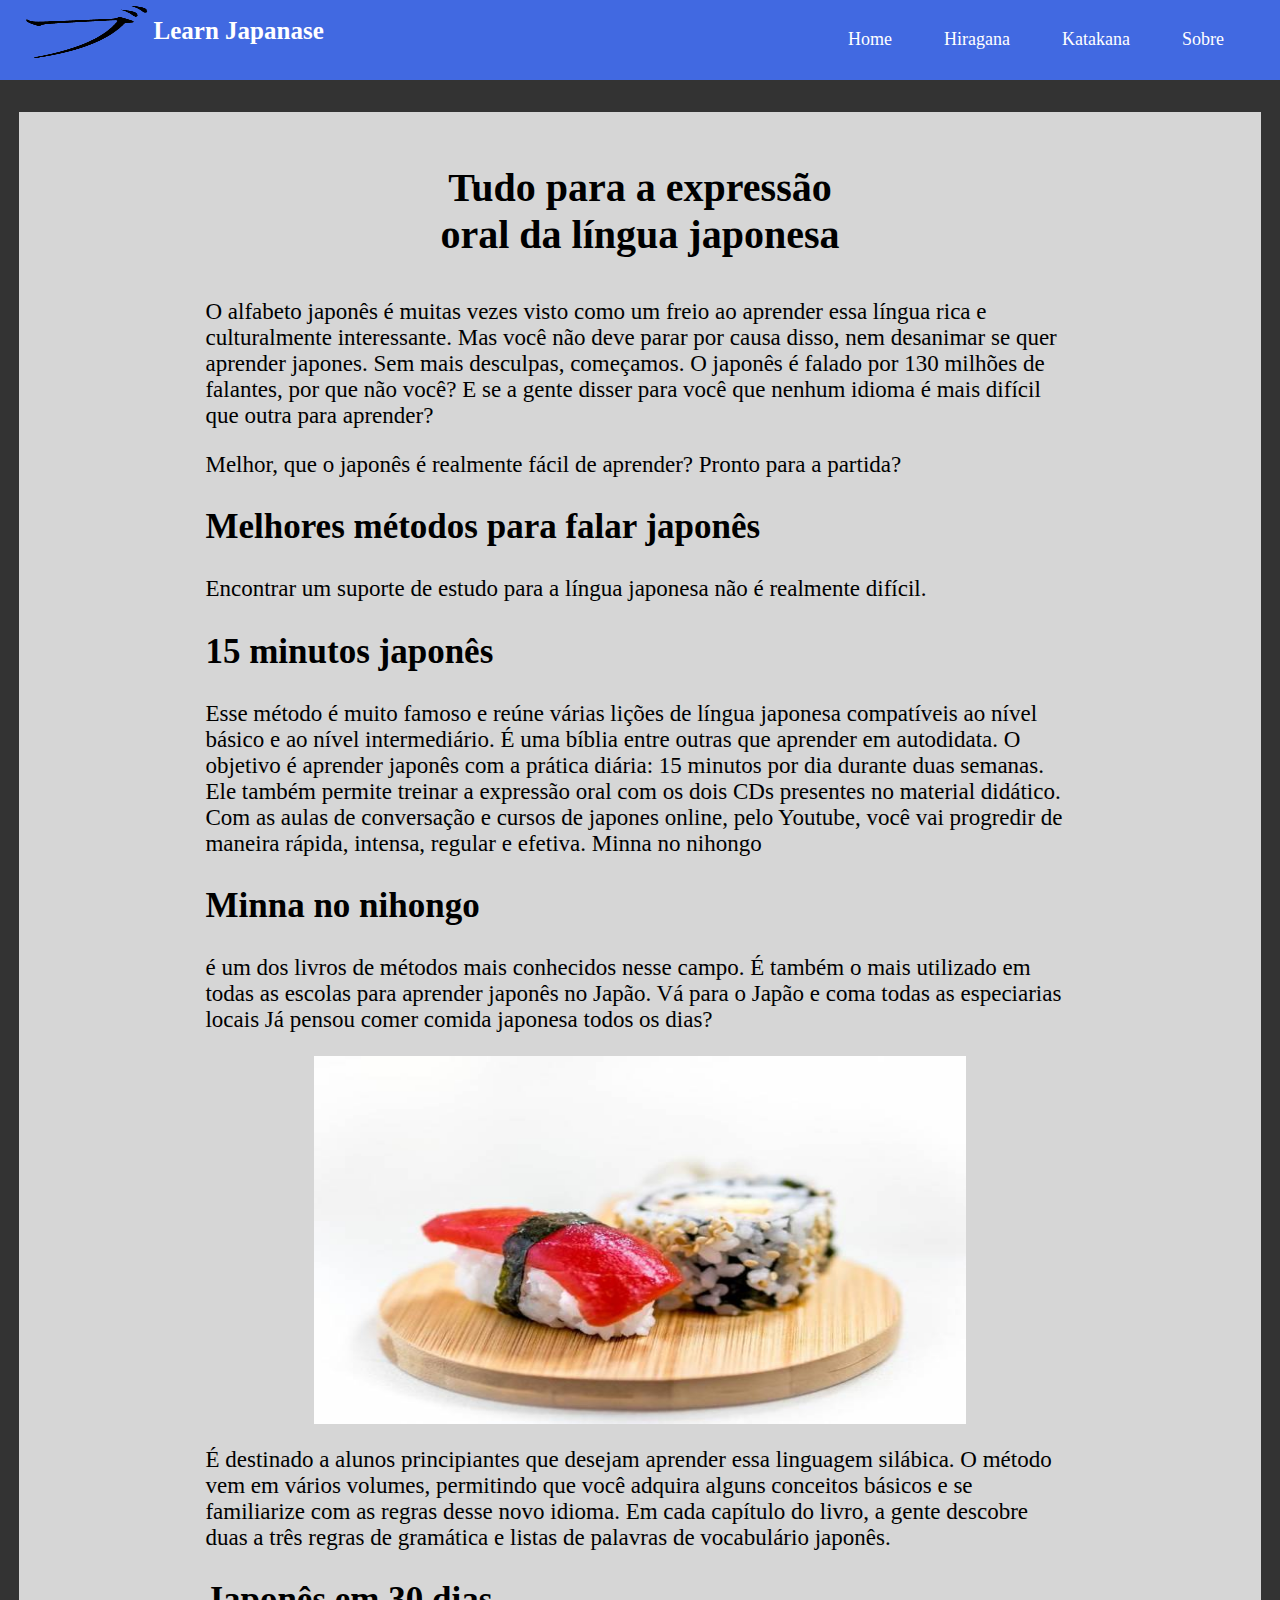
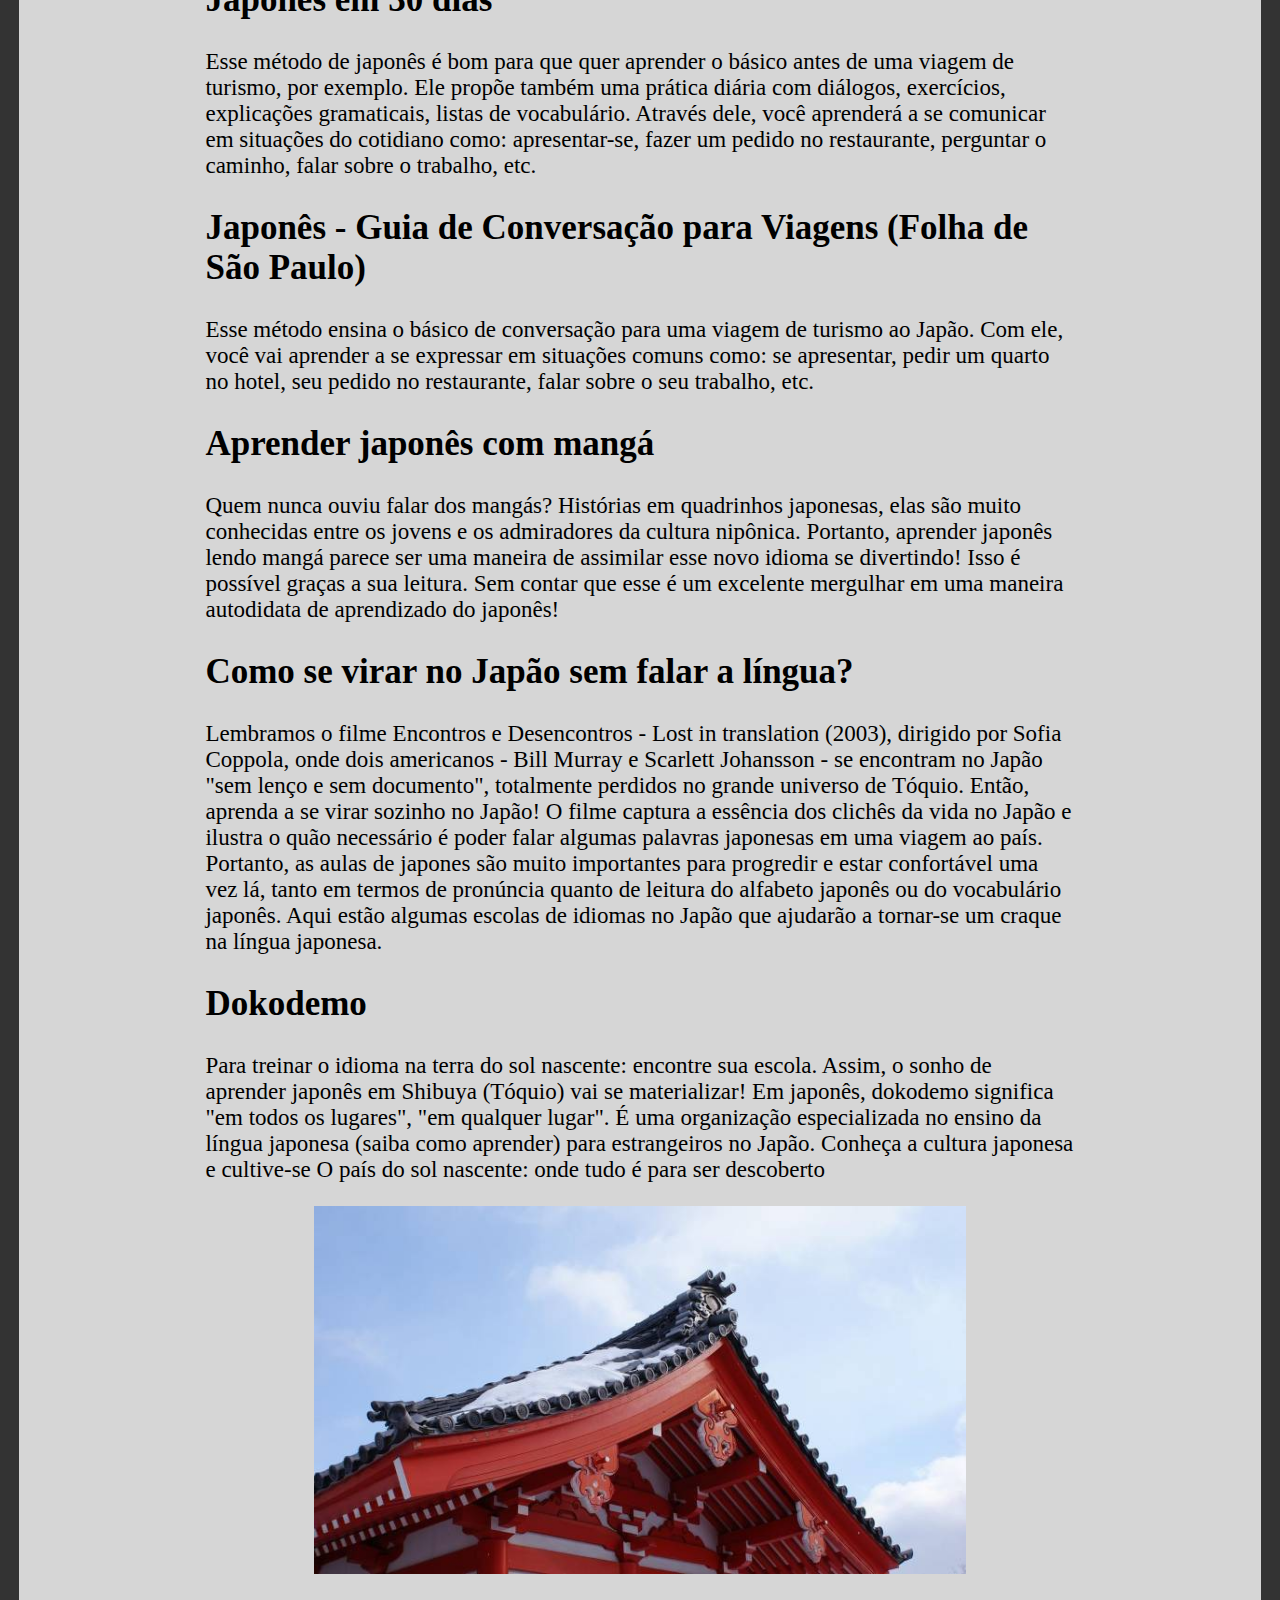
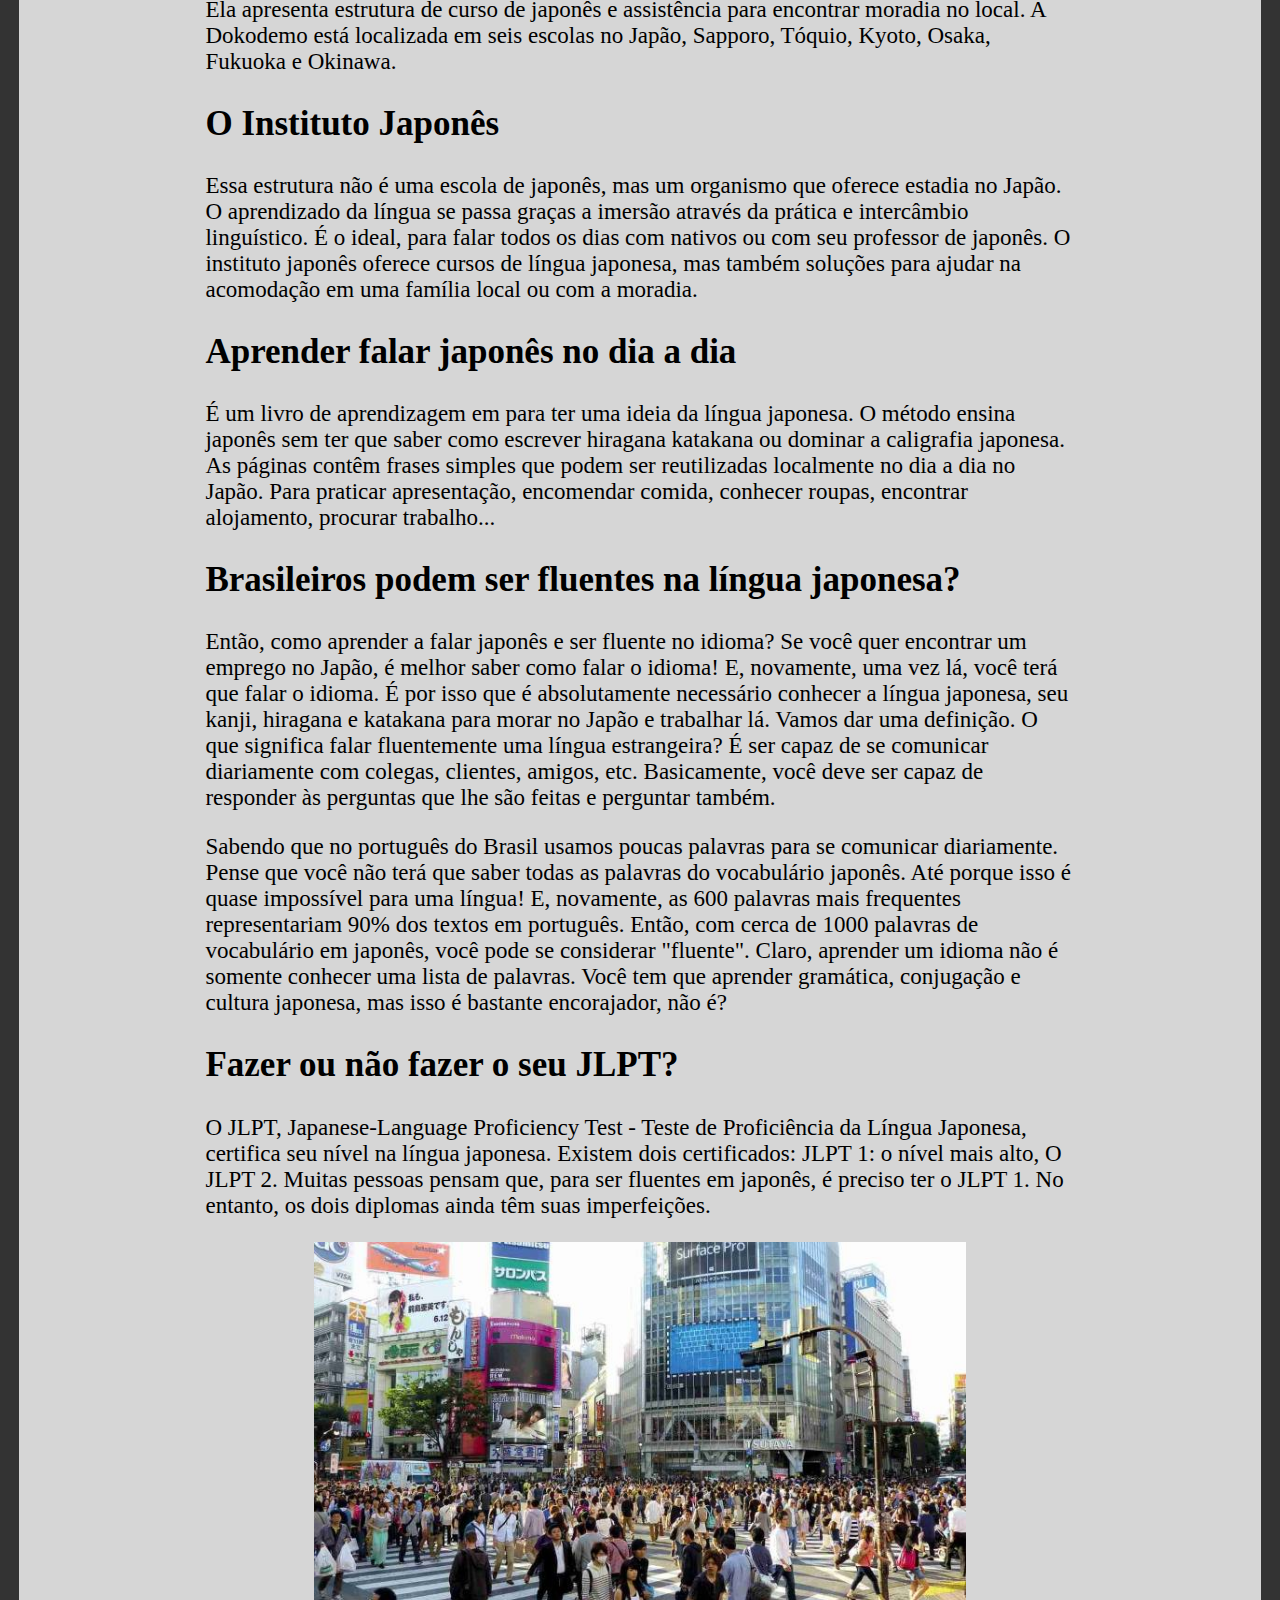
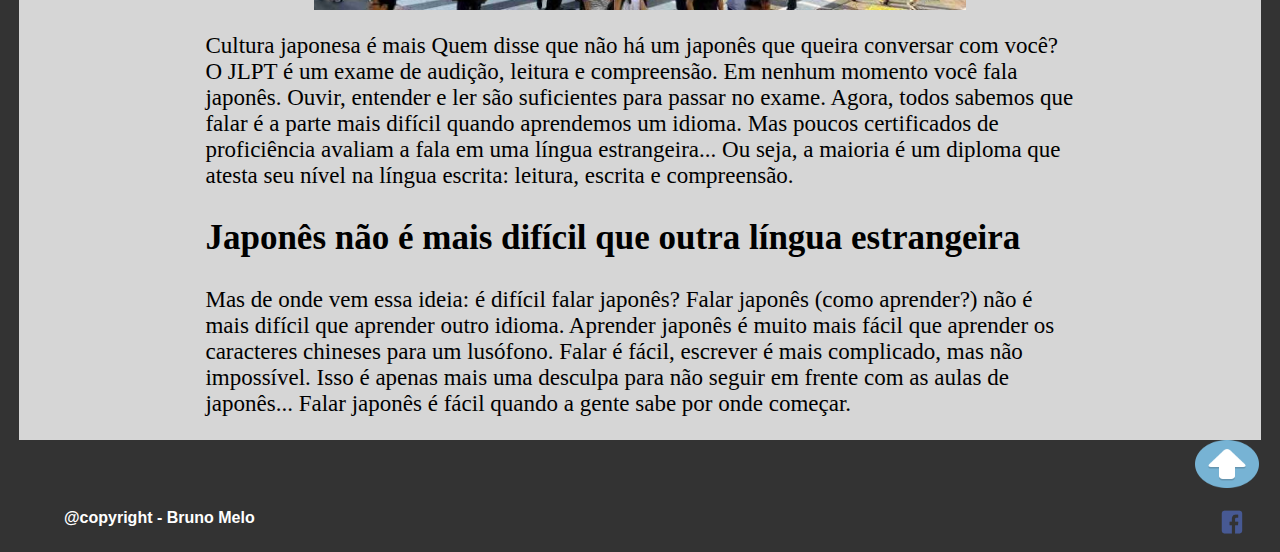
<file: index.html>
<!DOCTYPE html>
<html>
    <head>
        <title>
            Escrita Japonesa - Hiragana e Katakana
        </title>
        <link rel="stylesheet" type="text/css" href="css/style.css" media="screen" />
    </head>
    <body>
        <header>
            <nav id="menu">
                <div id="caixa">
                    <div id="logo">
                        <img src="image/jp.png">
                    </div>
                    <div id="texto">
                        <h1>
                            Learn Japanase
                        </h1>
                    </div>
                </div>
                <div id="menu2">
                    <ul>
                        <li><a class="active" href="index.html"> Home </a></li>
                        <li><a  href="hiragana.html"> Hiragana </a></li>
                        <li><a  href="katakana.html"> Katakana </a></li>
                        <li><a  href="about.html"> Sobre </a></li>
                    </ul>
                </div>
            </nav>
        </header>
        
        <main>
            
            <article id="conteudo">
                

                <div id="center"><h1>Tudo para a expressão oral da língua japonesa</h1> </div>

                <p>
                        O alfabeto japonês é muitas vezes visto como um freio ao aprender essa língua rica e culturalmente interessante.

                        Mas você não deve parar por causa disso, nem desanimar se quer aprender japones. Sem mais desculpas, começamos. O japonês é falado por 130 milhões de falantes, por que não você?
                        
                        E se a gente disser para você que nenhum idioma é mais difícil que outra para aprender? </p>
                        
                       <p> Melhor, que o japonês é realmente fácil de aprender?
                        
                        Pronto para a partida?
                        <h2>Melhores métodos para falar japonês</h2>
                        
                        <p>Encontrar um suporte de estudo para a língua japonesa não é realmente difícil.</p>
                        <h2>15 minutos japonês</h2></p>
                        
                        <p>Esse método é muito famoso e reúne várias lições de língua japonesa compatíveis ao nível básico e ao nível intermediário. É uma bíblia entre outras que aprender em autodidata.
                        
                        O objetivo é aprender japonês com a prática diária: 15 minutos por dia durante duas semanas.  Ele também permite treinar a expressão oral com os dois CDs presentes no material didático. Com as aulas de conversação e cursos de japones online, pelo Youtube, você vai progredir de maneira rápida, intensa, regular e efetiva.
                        Minna no nihongo</p>
                        
                        <h2>Minna no nihongo </h2>

                        <p>é um dos livros de métodos mais conhecidos nesse campo. É também o mais utilizado em todas as escolas para aprender japonês no Japão.
                        Vá para o Japão e coma todas as especiarias locais
                        Já pensou comer comida japonesa todos os dias?</p>
                        <div class="img-txt">
                            <img src="image/sushi.jpg">
                        </div>
                        
                        <p>É destinado a alunos principiantes que desejam aprender essa linguagem silábica.
                        
                        O método vem em vários volumes, permitindo que você adquira alguns conceitos básicos e se familiarize com as regras desse novo idioma.
                        
                        Em cada capítulo do livro, a gente descobre duas a três regras de gramática e listas de palavras de vocabulário japonês.</p>
                        <h2>Japonês em 30 dias</h2>
                        
                        <p>Esse método de japonês é bom para que quer aprender o básico antes de uma viagem de turismo, por exemplo.
                        
                        Ele propõe também uma prática diária com diálogos, exercícios, explicações gramaticais, listas de vocabulário.
                        
                        Através dele, você aprenderá a se comunicar em situações do cotidiano como: apresentar-se, fazer um pedido no restaurante, perguntar o caminho, falar sobre o trabalho, etc.</p>
                        <h2>Japonês - Guia de Conversação para Viagens (Folha de São Paulo)</h2>
                        
                        <p>Esse método ensina o básico de conversação para uma viagem de turismo ao Japão. Com ele, você vai aprender a se expressar em situações comuns como: se apresentar, pedir um quarto no hotel, seu pedido no restaurante, falar sobre o seu trabalho, etc.</p>
                        <h2>Aprender japonês com mangá</h2>
                        
                        <p>Quem nunca ouviu falar dos mangás? Histórias em quadrinhos japonesas, elas são muito conhecidas entre os jovens e os admiradores da cultura nipônica.
                        
                        Portanto, aprender japonês lendo mangá parece ser uma maneira de assimilar esse novo idioma se divertindo! Isso é possível graças a sua leitura.
                        
                        Sem contar que esse é um excelente mergulhar em uma maneira autodidata de aprendizado do japonês!</p>
                       
                        <h2>Como se virar no Japão sem falar a língua?</h2>
                        
                        <p>Lembramos o filme Encontros e Desencontros - Lost in translation (2003), dirigido por Sofia Coppola, onde dois americanos - Bill Murray e Scarlett Johansson - se encontram no Japão "sem lenço e sem documento", totalmente perdidos no grande universo de Tóquio. Então, aprenda a se virar sozinho no Japão!
                        
                        O filme captura a essência dos clichês da vida no Japão e ilustra o quão necessário é poder falar algumas palavras japonesas em uma viagem ao país.
                        
                        Portanto, as aulas de japones são muito importantes para progredir e estar confortável uma vez lá, tanto em termos de pronúncia quanto de leitura do alfabeto japonês ou do vocabulário japonês.
                        
                        Aqui estão algumas escolas de idiomas no Japão que ajudarão a tornar-se um craque na língua japonesa.</p>
                        <h2>Dokodemo</h2>
                        
                        <p>Para treinar o idioma na terra do sol nascente: encontre sua escola. Assim, o sonho de aprender japonês em Shibuya (Tóquio) vai se materializar!
                        
                        Em japonês, dokodemo significa "em todos os lugares", "em qualquer lugar". É uma organização especializada no ensino da língua japonesa (saiba como aprender) para estrangeiros no Japão.
                        Conheça a cultura japonesa e cultive-se
                        O país do sol nascente: onde tudo é para ser descoberto</p>
                        <div class="img-txt">
                                <img src="image/tetojp.jpg">
                            </div>
                        
                        <p>Ela apresenta estrutura de curso de japonês e assistência para encontrar moradia no local. A Dokodemo está localizada em seis escolas no Japão, Sapporo, Tóquio, Kyoto, Osaka, Fukuoka e Okinawa.
                        <h2>O Instituto Japonês</h2>
                        
                        <p>Essa estrutura não é uma escola de japonês, mas um organismo que oferece estadia no Japão. O aprendizado da língua se passa graças a imersão através da prática e intercâmbio linguístico.
                        
                        É o ideal, para falar todos os dias com nativos ou com seu professor de japonês.
                        
                        O instituto japonês oferece cursos de língua japonesa, mas também soluções para ajudar na acomodação em uma família local ou com a moradia.</p>
                        <h2>Aprender falar japonês no dia a dia</h2>
                        
                        <p>É um livro de aprendizagem em para ter uma ideia da língua japonesa.
                        
                        O método ensina japonês sem ter que saber como escrever hiragana katakana ou dominar a caligrafia japonesa.
                        
                        As páginas contêm frases simples que podem ser reutilizadas localmente no dia a dia no Japão.
                        
                        Para praticar apresentação, encomendar comida, conhecer roupas, encontrar alojamento, procurar trabalho...</p>
                        <h2>Brasileiros podem ser fluentes na língua japonesa?</h2>
                        
                        <p>Então, como aprender a falar japonês e ser fluente no idioma? Se você quer encontrar um emprego no Japão, é melhor saber como falar o idioma!
                        
                        E, novamente, uma vez lá, você terá que falar o idioma. É por isso que é absolutamente necessário conhecer a língua japonesa, seu kanji, hiragana e katakana para morar no Japão e trabalhar lá.
                        
                        Vamos dar uma definição. O que significa falar fluentemente uma língua estrangeira?
                        
                        É ser capaz de se comunicar diariamente com colegas, clientes, amigos, etc.
                        
                        Basicamente, você deve ser capaz de responder às perguntas que lhe são feitas e perguntar também.</p>
                        
                        <p>Sabendo que no português do Brasil usamos poucas palavras para se comunicar diariamente. Pense que você não terá que saber todas as palavras do vocabulário japonês. Até porque isso é quase impossível para uma língua!
                        
                        E, novamente, as 600 palavras mais frequentes representariam 90% dos textos em português. Então, com cerca de 1000 palavras de vocabulário em japonês, você pode se considerar "fluente". Claro, aprender um idioma não é somente conhecer uma lista de palavras. Você tem que aprender gramática, conjugação e cultura japonesa, mas isso é bastante encorajador, não é?
                        <h2>Fazer ou não fazer o seu JLPT?</h2>
                        
                        <p>O JLPT, Japanese-Language Proficiency Test - Teste de Proficiência da Língua Japonesa, certifica seu nível na língua japonesa. Existem dois certificados:
                        
                            JLPT 1: o nível mais alto,
                            O JLPT 2.
                        
                        Muitas pessoas pensam que, para ser fluentes em japonês, é preciso ter o JLPT 1. No entanto, os dois diplomas ainda têm suas imperfeições.</p>
                        <div class="img-txt">
                                <img src="image/ruasjp.jpg">
                            </div>
                        
                       <p> Cultura japonesa é mais
                        Quem disse que não há um japonês que queira conversar com você?
                        
                        O JLPT é um exame de audição, leitura e compreensão. Em nenhum momento você fala japonês. Ouvir, entender e ler são suficientes para passar no exame. Agora, todos sabemos que falar é a parte mais difícil quando aprendemos um idioma. Mas poucos certificados de proficiência avaliam a fala em uma língua estrangeira...
                        
                        Ou seja, a maioria é um diploma que atesta seu nível na língua escrita: leitura, escrita e compreensão.</p>
                        <h2>Japonês não é mais difícil que outra língua estrangeira</h2>
                        
                        <p>Mas de onde vem essa ideia: é difícil falar japonês? Falar japonês (como aprender?) não é mais difícil que aprender outro idioma.
                        
                        Aprender japonês é muito mais fácil que aprender os caracteres chineses para um lusófono. Falar é fácil, escrever é mais complicado, mas não impossível. Isso é apenas mais uma desculpa para não seguir em frente com as aulas de japonês...
                        
                        Falar japonês é fácil quando a gente sabe por onde começar.</p>
                        
                       
                </p>
               
                  
                
            </article>
            
            
          

        </main>
        
        <section id="caixa-subir">
                <div id="up-box">
                    
                        <a href="#top"> <img src="image/subirico.png"> </a>
                        
                    </div>
                     </section>


        <footer>
                
                
                <div id="esquerda">
                    <div id="txt-footer">
                        <h4>@copyright - Bruno Melo</h4>
                    </div>
                </div>
                <div id="direita">
                    <div class="social-box">
                        <a href="http://www.fb.com"><img src="image/fbico.png"></a>
                    </div>
                   
                </div>
        </footer>
        
    </body>
</html>
</file>
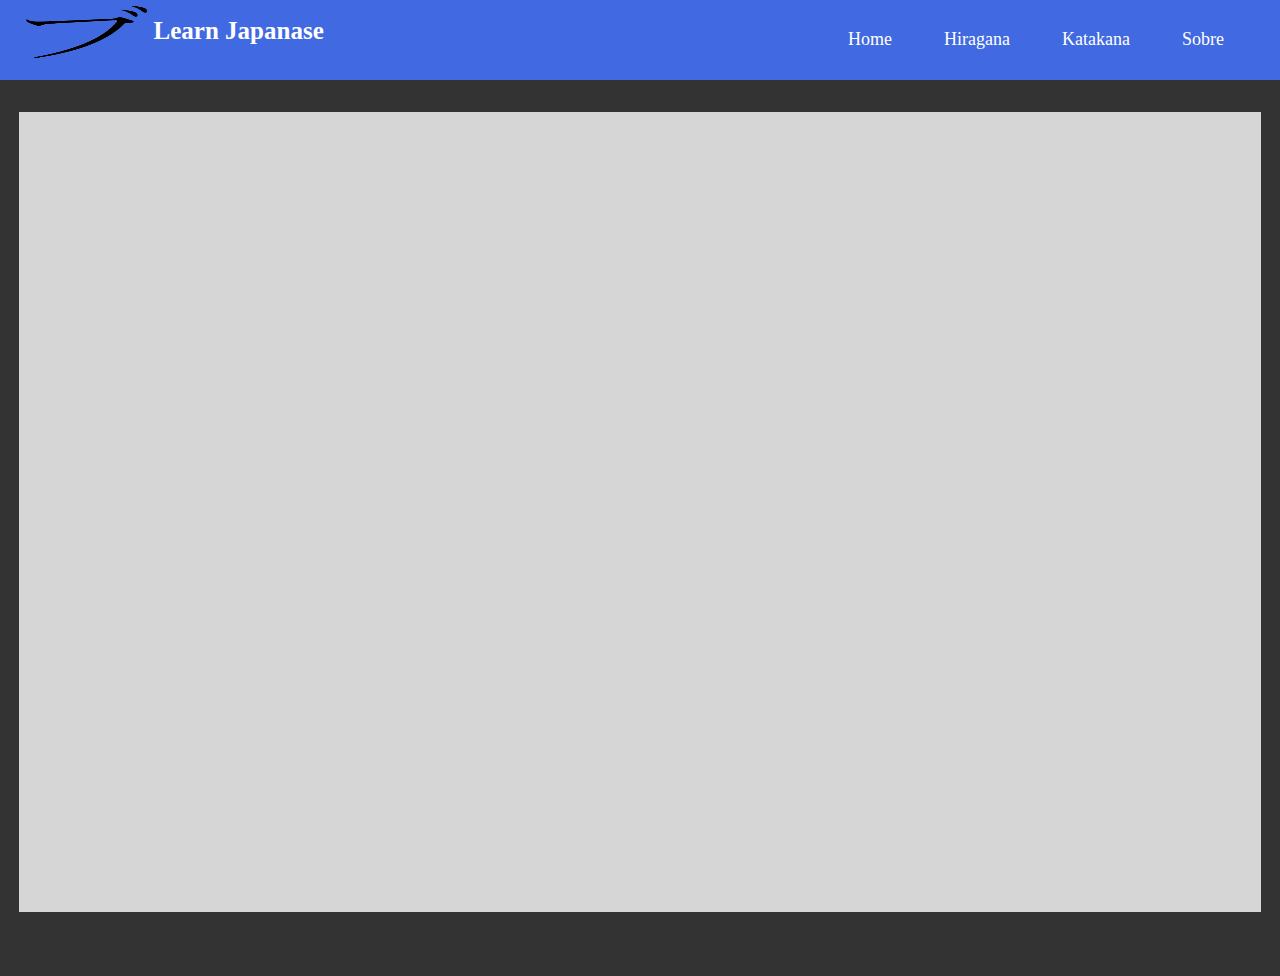
<file: about.html>
<!DOCTYPE html>
<html>
    <head>
        <title>
            Escrita Japonesa - Hiragana e Katakana
        </title>
        <link rel="stylesheet" type="text/css" href="css/style.css" media="screen" />
    </head>
    <body>
        <header>
            <nav id="menu">
                <div id="caixa">
                    <div id="logo">
                        <img src="image/jp.png">
                    </div>
                    <div id="texto">
                        <h1>
                            Learn Japanase
                        </h1>
                    </div>
                </div>
                <div id="menu2">
                    <ul>
                        <li><a class="active" href="index.html"> Home </a></li>
                        <li><a  href="hiragana.html"> Hiragana </a></li>
                        <li><a  href="katakana.html"> Katakana </a></li>
                        <li><a  href="about.html"> Sobre </a></li>
                    </ul>
                </div>
            </nav>
        </header>
        <main>
            <article id="conteudo">
                
            </article>

        </main>
        <footer>

        </footer>
    </body>
</html>
</file>
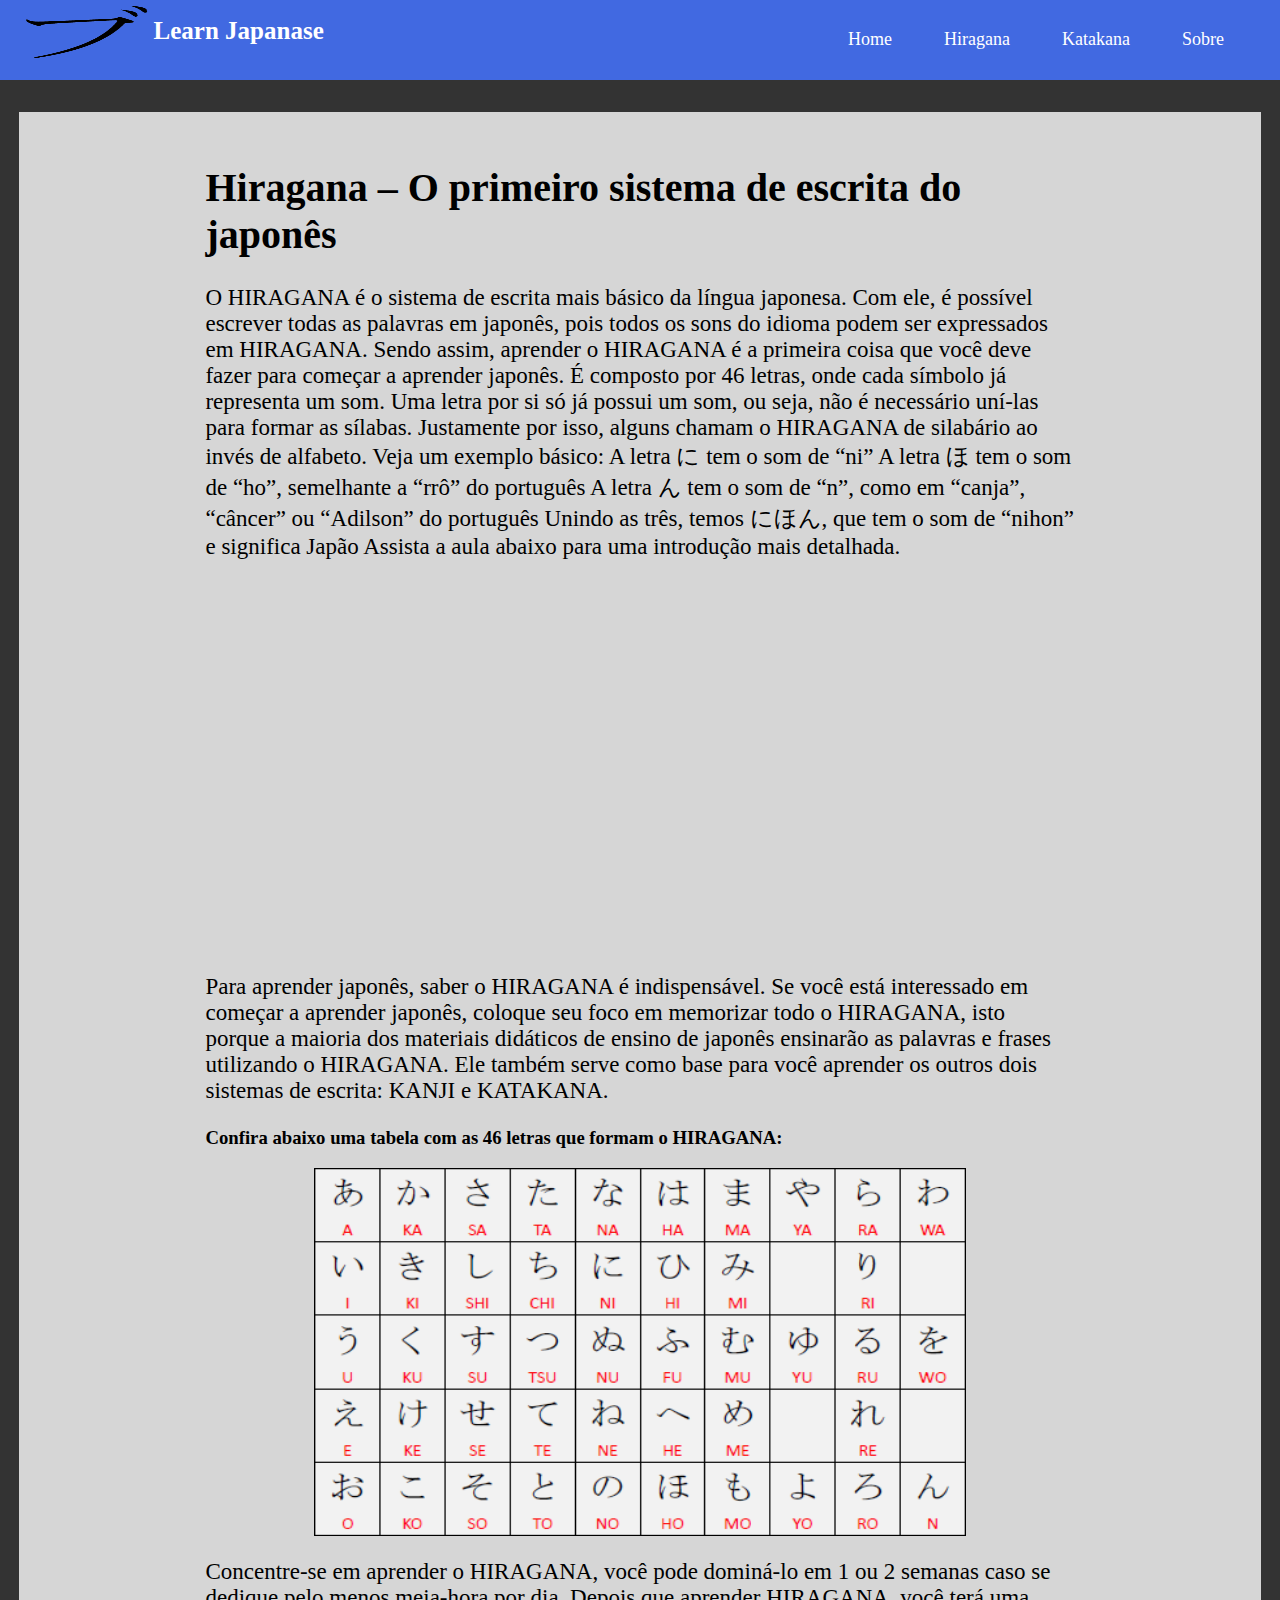
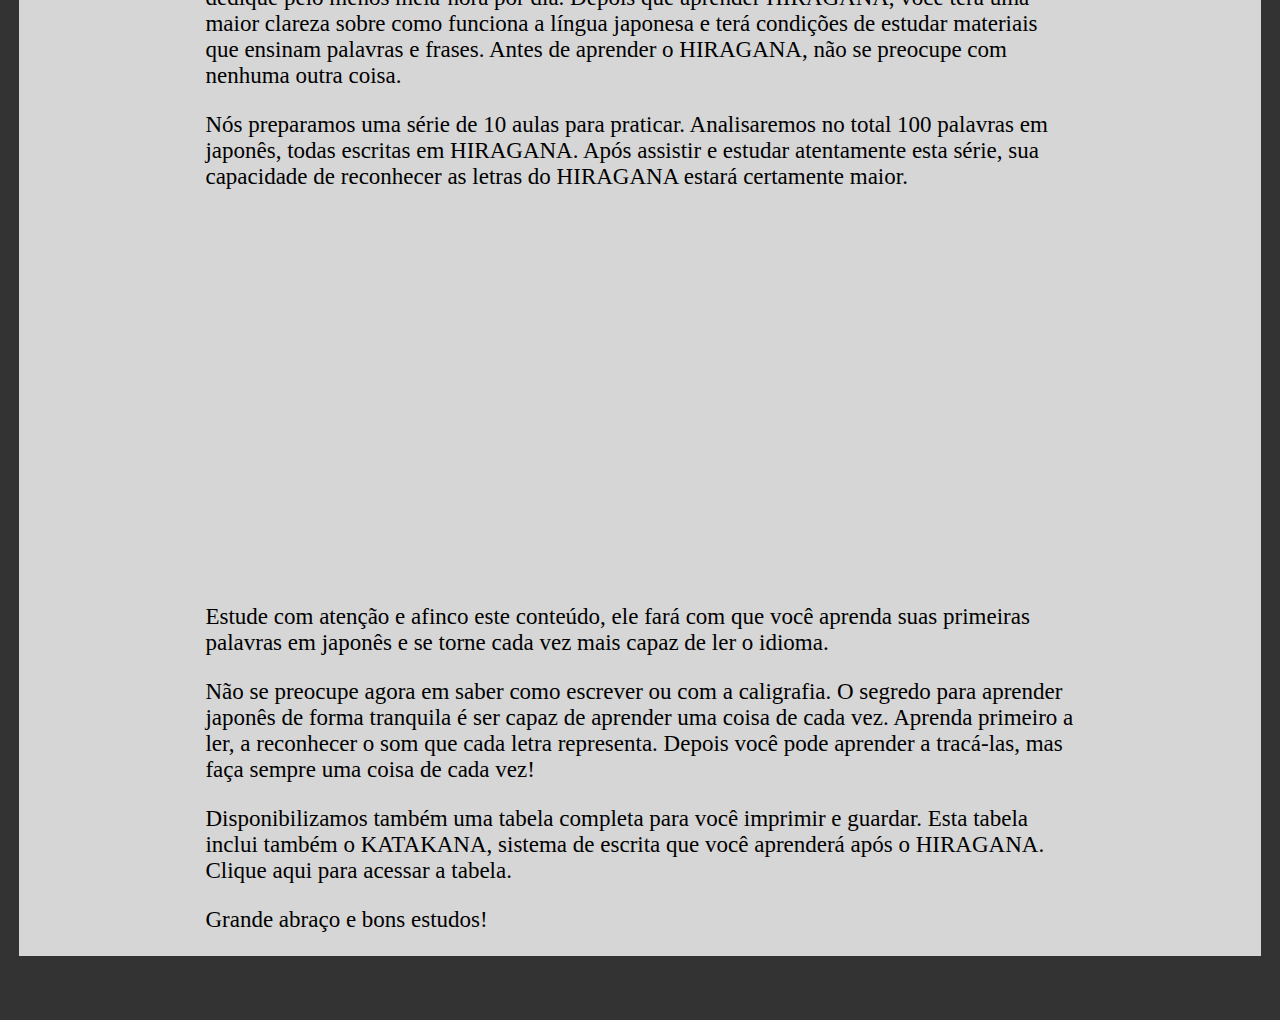
<file: hiragana.html>
<!DOCTYPE html>
<html>
    <head>
        <title>
            Escrita Japonesa - Hiragana e Katakana
        </title>
        <link rel="stylesheet" type="text/css" href="css/style.css" media="screen" />
    </head>
    <body>
        <header>
            <nav id="menu">
                <div id="caixa">
                    <div id="logo">
                        <img src="image/jp.png">
                    </div>
                    <div id="texto">
                        <h1>
                            Learn Japanase
                        </h1>
                    </div>
                </div>
                <div id="menu2">
                    <ul>
                        <li><a class="active" href="index.html"> Home </a></li>
                        <li><a  href="hiragana.html"> Hiragana </a></li>
                        <li><a  href="katakana.html"> Katakana </a></li>
                        <li><a  href="about.html"> Sobre </a></li>
                    </ul>
                </div>
            </nav>
        </header>
        <main>
            <article id="conteudo">
                
<h1>Hiragana – O primeiro sistema de escrita do japonês </h1>

<p>O HIRAGANA é o sistema de escrita mais básico da língua japonesa. Com ele, é possível escrever todas as palavras em japonês, pois todos os sons do idioma podem ser expressados em HIRAGANA. Sendo assim, aprender o HIRAGANA é a primeira coisa que você deve fazer para começar a aprender japonês. É composto por 46 letras, onde cada símbolo já representa um som.

Uma letra por si só já possui um som, ou seja, não é necessário uní-las para formar as sílabas. Justamente por isso, alguns chamam o HIRAGANA de silabário ao invés de alfabeto.

Veja um exemplo básico:

    A letra に tem o som de “ni”
    A letra ほ tem o som de “ho”, semelhante a “rrô” do português
    A letra ん tem o som de “n”, como em “canja”, “câncer” ou “Adilson” do português
    Unindo as três, temos にほん, que tem o som de “nihon” e significa Japão

Assista a aula abaixo para uma introdução mais detalhada. </p>
<div class="video-txt">
        <iframe width="560" height="315" src="https://www.youtube.com/embed/A0AodhG0a7A" frameborder="0" allow="accelerometer; autoplay; encrypted-media; gyroscope; picture-in-picture" allowfullscreen></iframe>
    </div>
    

<p>Para aprender japonês, saber o HIRAGANA é indispensável. Se você está interessado em começar a aprender japonês, coloque seu foco em memorizar todo o HIRAGANA, isto porque a maioria dos materiais didáticos de ensino de japonês ensinarão as palavras e frases utilizando o HIRAGANA. Ele também serve como base para você aprender os outros dois sistemas de escrita: KANJI e KATAKANA.</p>

<h3>Confira abaixo uma tabela com as 46 letras que formam o HIRAGANA:</h3>
<div class="img-txt">
        <img src="image/hiragana.png">
    </div>
    

<p>Concentre-se em aprender o HIRAGANA, você pode dominá-lo em 1 ou 2 semanas caso se dedique pelo menos meia-hora por dia. Depois que aprender HIRAGANA, você terá uma maior clareza sobre como funciona a língua japonesa e terá condições de estudar materiais que ensinam palavras e frases. Antes de aprender o HIRAGANA, não se preocupe com nenhuma outra coisa.</p>

<p>Nós preparamos uma série de 10 aulas para praticar. Analisaremos no total 100 palavras em japonês, todas escritas em HIRAGANA. Após assistir e estudar atentamente esta série, sua capacidade de reconhecer as letras do HIRAGANA estará certamente maior.</p>

<div class="video-txt">
        <iframe width="560" height="315" src="https://www.youtube.com/embed/5rd0i4yW3hE" frameborder="0" allow="accelerometer; autoplay; encrypted-media; gyroscope; picture-in-picture" allowfullscreen></iframe>        
    </div>
<p> Estude com atenção e afinco este conteúdo, ele fará com que você aprenda suas primeiras palavras em japonês e se torne cada vez mais capaz de ler o idioma.</p>

<p>Não se preocupe agora em saber como escrever ou com a caligrafia. O segredo para aprender japonês de forma tranquila é ser capaz de aprender uma coisa de cada vez. Aprenda primeiro a ler, a reconhecer o som que cada letra representa. Depois você pode aprender a tracá-las, mas faça sempre uma coisa de cada vez!</p>





<p>Disponibilizamos também uma tabela completa para você imprimir e guardar. Esta tabela inclui também o KATAKANA, sistema de escrita que você aprenderá após o HIRAGANA. Clique aqui para acessar a tabela.</p>



<p>Grande abraço e bons estudos!</p>
            </article>

        </main>
        <footer>

        </footer>
    </body>
</html>
</file>
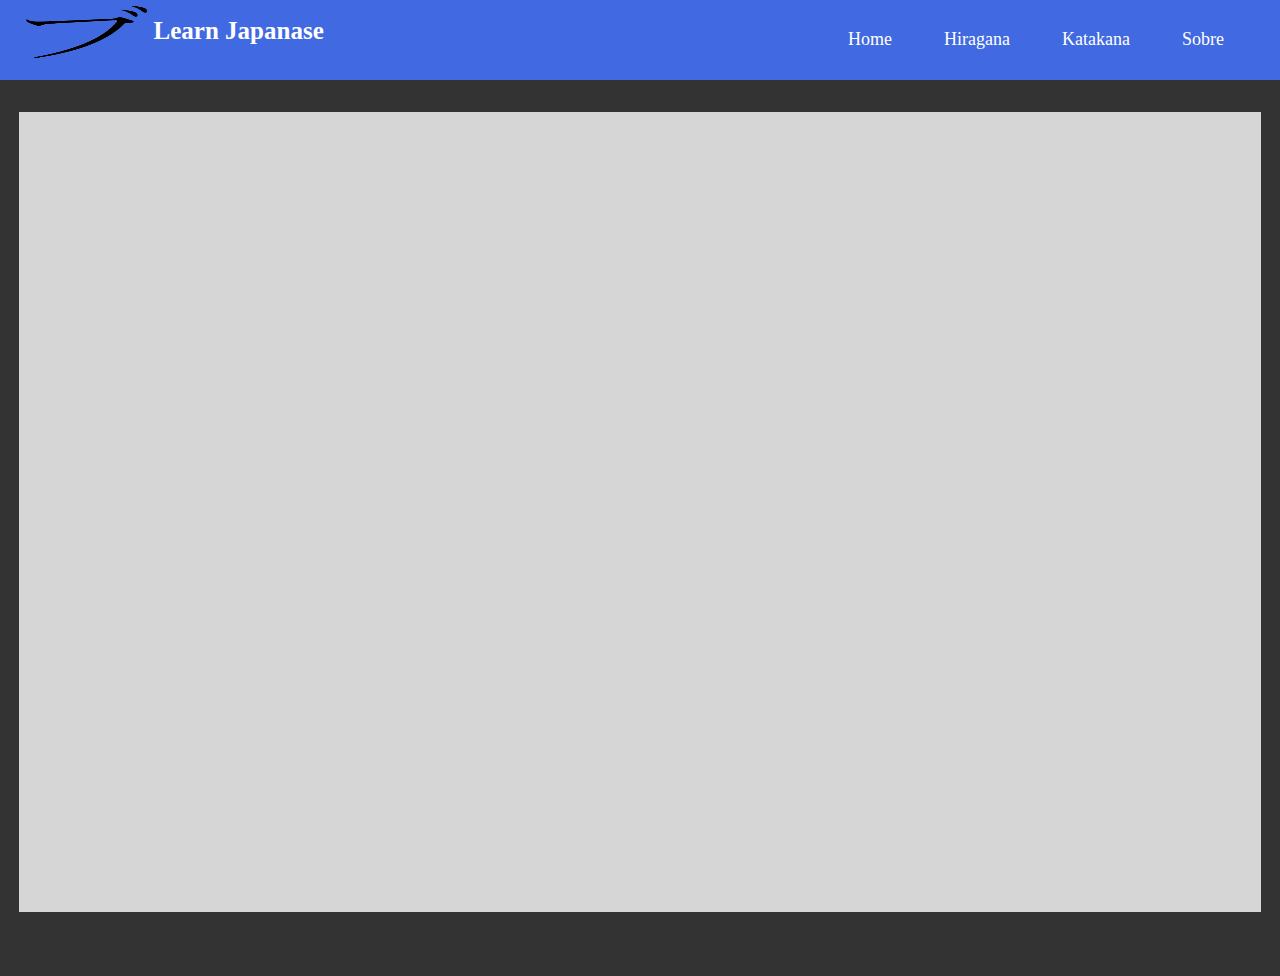
<file: katakana.html>
<!DOCTYPE html>
<html>
    <head>
        <title>
            Escrita Japonesa - Hiragana e Katakana
        </title>
        <link rel="stylesheet" type="text/css" href="css/style.css" media="screen" />
    </head>
    <body>
        <header>
            <nav id="menu">
                <div id="caixa">
                    <div id="logo">
                        <img src="image/jp.png">
                    </div>
                    <div id="texto">
                        <h1>
                            Learn Japanase
                        </h1>
                    </div>
                </div>
                <div id="menu2">
                    <ul>
                        <li><a class="active" href="index.html"> Home </a></li>
                        <li><a  href="hiragana.html"> Hiragana </a></li>
                        <li><a  href="katakana.html"> Katakana </a></li>
                        <li><a  href="about.html"> Sobre </a></li>
                    </ul>
                </div>
            </nav>
        </header>
        <main>
            <article id="conteudo">

            </article>

        </main>
        <footer>

        </footer>
    </body>
</html>
</file>
<file: css/style.css>
body{
    margin: 0px;
    padding: 0px;
    box-sizing: border-box;
    background-color: #333;
    
}

header{
    width: 100%;
    height: 7em;
    
}

nav{
    width: 100%;
    height: 5em;
    background-color: #4169e1;
    position: fixed;
}
#caixa{
    width: 30%;
    height: 5em;
    
    
    position: absolute;
}

#logo{
    width: 40%;
    height: 4em;
    position: relative;
    margin: 0px auto;
    
    float: left;

}
#logo img{
    width: 100%;
    height: 4em;
}
#texto{
    width: 50%;
    height: 4em;
    position: relative;
    margin: 0px auto;
    
    float: left;

}
#texto h1 {
    font-family: "Times New Roman", Times, serif;
    font-weight: bold;
    font-size: 25px;
    color: white;

}
#menu2{
    width: 35%;
    height: 5em;
    float: right;
    
}

ul {
    width: 100%;
    height: 5em;
    list-style-type: none;
    margin: 0;
    padding: 0;
    overflow: hidden;
    margin: 0px auto;
    
}

li{
    float: left;
    margin: 0px auto;
}

li a{
    height: 5em;
    display: block;
    color: white;
    margin: 0px auto;
    margin-right: 20px;
    margin-top: 15px;
    text-align: center;
    padding: 14px 16px;
    text-decoration: none;
    font-size: 18px;
}

li a:hover{
    width: 70%;
    height: 5em;
    margin: 0px auto;        
    text-align: center;
    font-size: 18px;  
    background-color: #0033cc;
}
main
{
    width: 97%;
    height: auto;
    min-height: 50em;
    margin: 0px auto;
    display: flex;
    
    background-color: rgba(255, 255, 255, 0.8);
}

#conteudo{
    width: 70%;
    height: auto;
    min-height: 46em;
    margin: 0px auto;
    padding: 0px;
    margin-top: 1.6em;
    

    
}

.img-txt{
    width: 75%;
    height: 23em;
    margin: 0px auto;
    
}

.img-txt img{
    width: 100%;
    height: 23em;
    margin: 0px auto;
    
}
#center{
    width: 50%;
    height: 7em;
    margin: 0px auto;
    text-align: center;
    
}

p{
    
    color: #000000;
    font-family: "Times New Roman", Times, serif;
    
    font-size: 23px;
    
}


h1{
    color: #000000;
    
    font-weight: bold;
    
    font-family: Brush Script MT, cursive; font-size: 40px; font-style: normal; font-variant: normal; 
        
}

h2{
    color: #000000;
     
    font-family: Brush Script MT, cursive; font-size: 35px; font-style: normal; font-variant: normal; 
    font-weight: bold;
    
}
.video-txt{
    width: 75%;
    height: 23em;
    margin: 0px auto;
    
}

.video-txt iframe{
    width: 100%;
    height: 23em;
    margin: 0px auto;
    
}

footer{
    width: 100%;
    height: 4em;
    background-color: #333;
    
}
#esquerda
{
    width: 50%;
    height: 4em;
    float: left;
    
}
#direita
{
    width: 50%;
    height: 4em;
    float: right;
    
}

#txt-footer
{
    width: 90%;
    height: 4em;
    
    float: right;
    
    font-family: Arial, Helvetica, sans-serif, cursive; font-size: 16px; font-style: normal; font-variant: normal; 
    color: white;

}

.social-box
{
    width: 5%;
    height: 2em;
    float:right;
    margin-right: 2em;
    margin-top: 1em;
    
}

.social-box img
{
    width: 100%;
    height: 2.3em;
    
}

#caixa-subir
{
    width: 100%;
    height: 3em;
    
    box-sizing: border-box;
    
    
    
    
}

#up-box{
    width: 5%;
    height: 3em;
    margin-right: 1.3em;
    float: right;
    
    box-sizing: border-box;
    

}
#up-box img{
    width: 100%;
    height: 3em;
    
    float: right;
    
    box-sizing: border-box;
    

}
</file>
